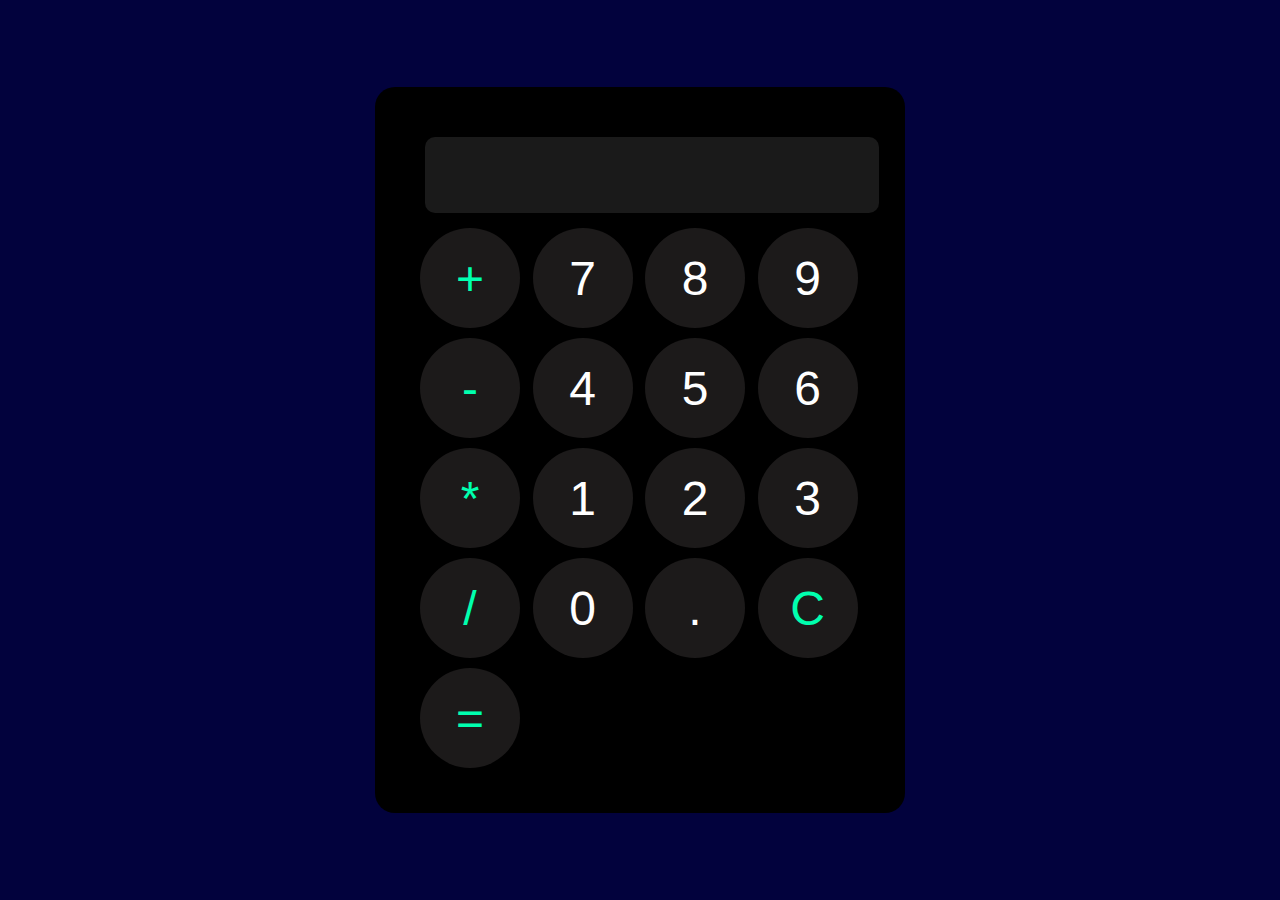
<file: index.html>
<!DOCTYPE html>
<html lang="en">
<head>
    <meta charset="UTF-8">
    <meta name="viewport" content="width=device-width, initial-scale=1.0">
    <link rel="stylesheet" href="style.css">
    <title>Calculator</title>
</head>
<body>
    <div id="cal">
        <input id="display" readonly>
        <div id="keys">
            <button onclick="addtod('+')"id="c">+</button>
            <button onclick="addtod('7')">7</button>
            <button onclick="addtod('8')">8</button>
            <button onclick="addtod('9')">9</button>
            <button onclick="addtod('-')"id="c">-</button>
            <button onclick="addtod('4')">4</button>
            <button onclick="addtod('5')">5</button>
            <button onclick="addtod('6')">6</button>
            <button onclick="addtod('*')" id="c">*</button>
            <button onclick="addtod('1')">1</button>
            <button onclick="addtod('2')">2</button>
            <button onclick="addtod('3')">3</button>
            <button onclick="addtod('/')" id="c">/</button>
            <button onclick="addtod('0')">0</button>
            <button onclick="addtod('.')">.</button>
            <button onclick="cleard()" id="c">C</button>
            <button onclick="calcu()" id="c">=</button>
        </div>
    </div>
    <script src="script.js"></script>
</body>
</html>
</file>
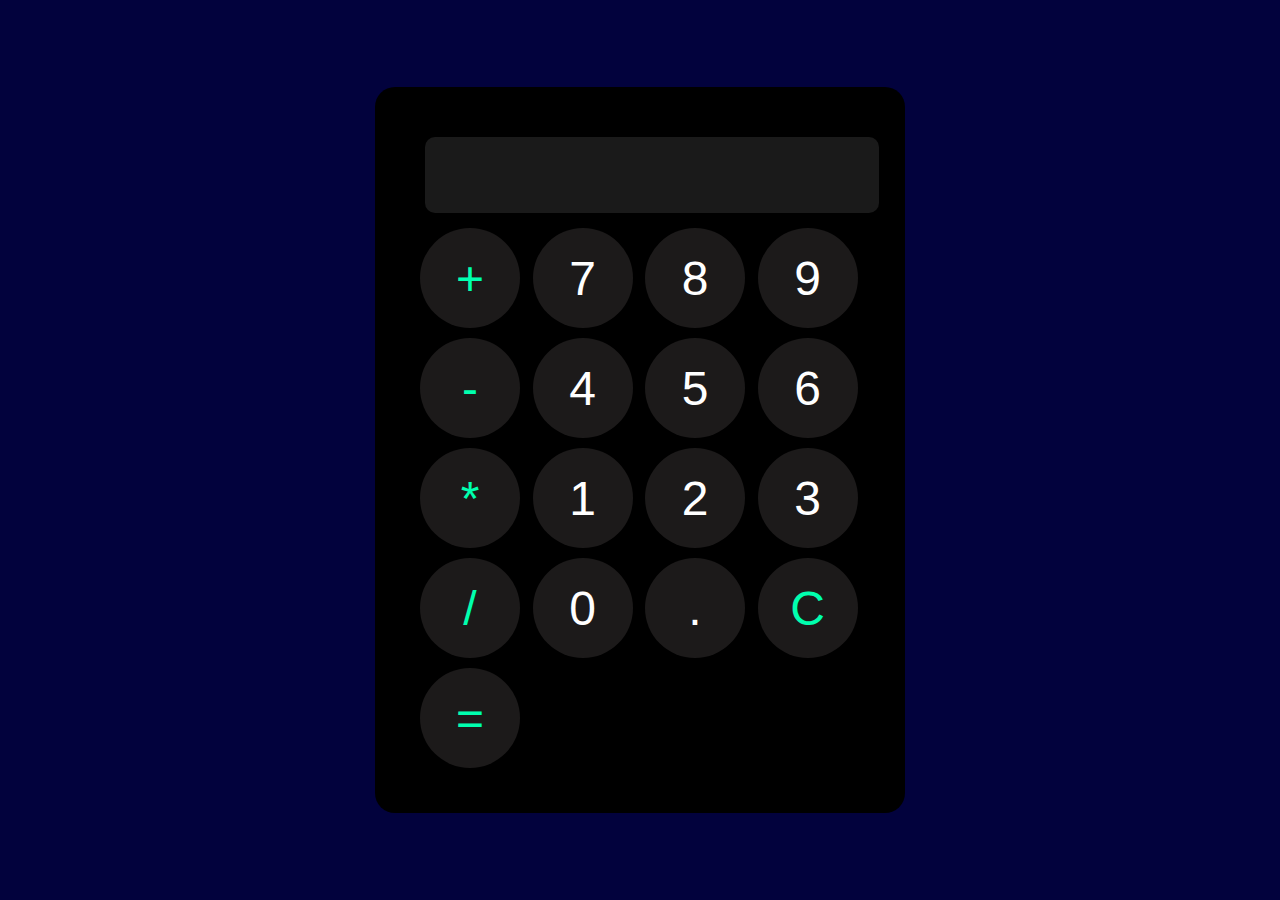
<file: calcu.html>
<!DOCTYPE html>
<html lang="en">
<head>
    <meta charset="UTF-8">
    <meta name="viewport" content="width=device-width, initial-scale=1.0">
    <link rel="stylesheet" href="style.css">
    <title>Calculator</title>
</head>
<body>
    <div id="cal">
        <input id="display" readonly>
        <div id="keys">
            <button onclick="addtod('+')"id="c">+</button>
            <button onclick="addtod('7')">7</button>
            <button onclick="addtod('8')">8</button>
            <button onclick="addtod('9')">9</button>
            <button onclick="addtod('-')"id="c">-</button>
            <button onclick="addtod('4')">4</button>
            <button onclick="addtod('5')">5</button>
            <button onclick="addtod('6')">6</button>
            <button onclick="addtod('*')" id="c">*</button>
            <button onclick="addtod('1')">1</button>
            <button onclick="addtod('2')">2</button>
            <button onclick="addtod('3')">3</button>
            <button onclick="addtod('/')" id="c">/</button>
            <button onclick="addtod('0')">0</button>
            <button onclick="addtod('.')">.</button>
            <button onclick="cleard()" id="c">C</button>
            <button onclick="calcu()" id="c">=</button>
        </div>
    </div>
    <script src="script.js"></script>
</body>
</html>
</file>
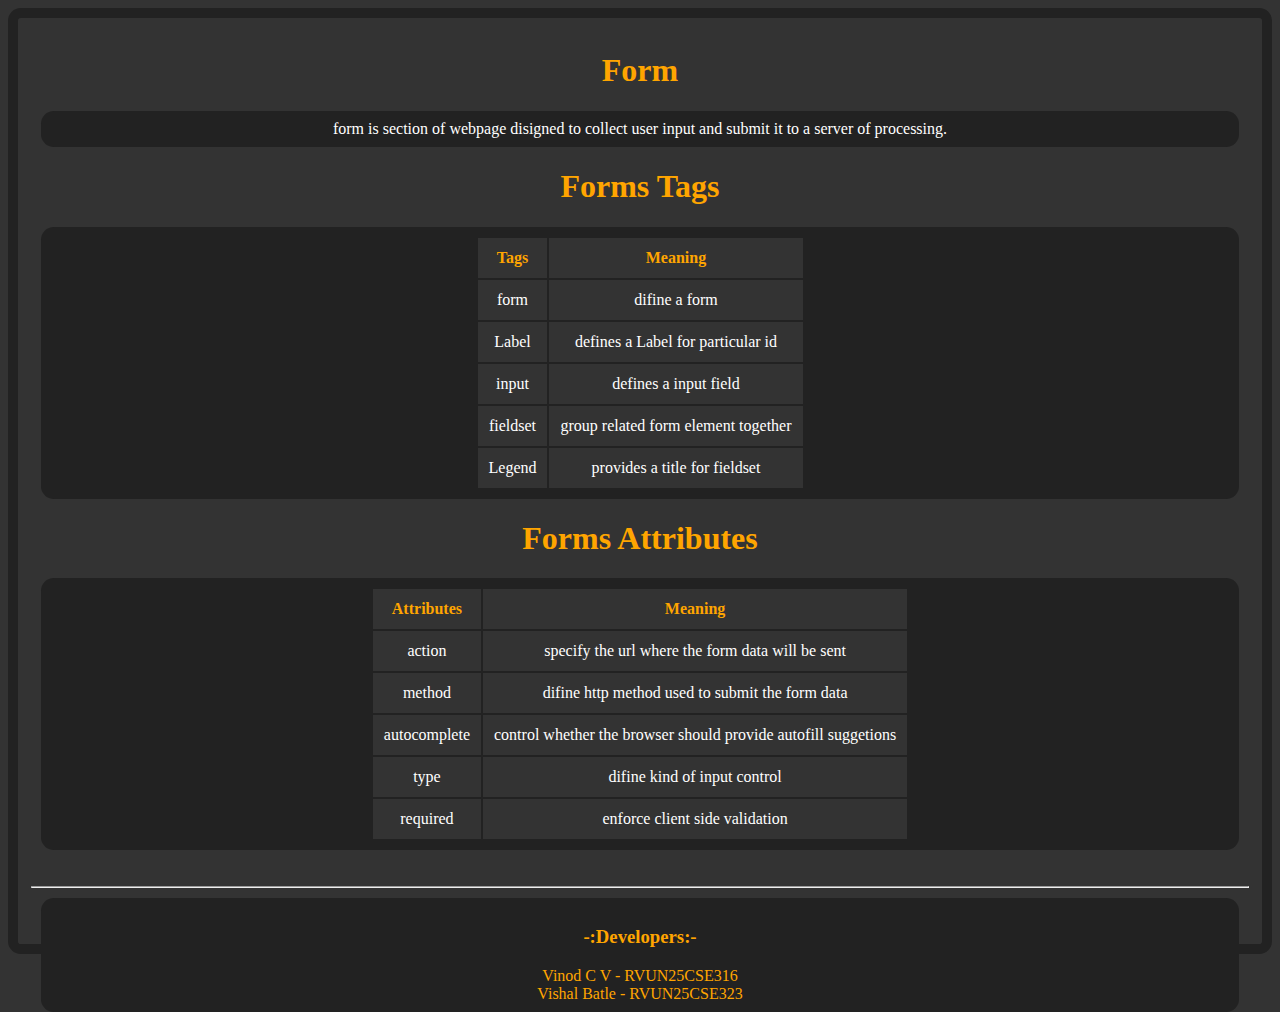
<file: web.html>
<!DOCTYPE html>
<head>
    <title>Static Website</title>
    <style>
        body{
            background-color: #333;
            padding: 1vw;
            color: orange; 
            background-repeat: no-repeat;
            background-size: cover;
            text-align: center;
            height: 100vh;
            border: #222 solid 10px;
            border-radius: 1vw;
        }
        main,p{
            
            background-color: #222;
            padding: 1vh;
            border-radius: 1vw;
            margin: 10px;
            display: flex;
            justify-content: center;
        }
        footer{
            background-color: #222;
            padding: 1vh;
            border-radius: 1vw;
            margin: 10px;
        }
        td,th{
            border: 1px solid #333;
            padding: 10px;
            background-color: #333;
            color: white;
        }
        th{
            color: orange;
        }
        p{
            color: white;
        }
    </style>
</head>
<body>
    <h1>Form</h1>
    <p>form is section of webpage  disigned to collect user input and submit it to a server of processing.</p>
    <h1>Forms Tags </h1>
    <main>
        <table>
            <tr>
                <th>Tags</th>
                <th>Meaning</th>
            </tr>
            <tr>
                <td>form</td>
                <td>difine a form</td>
            </tr>
            <tr>
                <td>Label</td>
                <td>defines a Label for particular id</td>
            </tr>
            <tr>
                <td>input</td>
                <td>defines a input field</td>
            </tr>
            <tr>
                <td>fieldset</td>
                <td>group related form element together</td>
            </tr>
            <tr>
                <td>Legend</td>
                <td>provides a title for fieldset</td>
            </tr>
        </table>
    </main>
    <h1>Forms Attributes</h1>
    <main>
        <table>
            <tr>
                <th>Attributes</th>
                <th>Meaning</th>
            </tr>
            <tr>
                <td>action</td>
                <td>specify the url where the form data will be sent</td>
            </tr>
            <tr>
                <td>method</td>
                <td>difine http method used to submit the form data</td>
            </tr>
            <tr>
                <td>autocomplete</td>
                <td>control whether the browser should provide autofill suggetions</td>
            </tr>
            <tr>
                <td>type</td>
                <td>difine kind of input control </td>
            </tr>
            <tr>
                <td>required</td>
                <td>enforce client side validation</td>
            </tr>
        </table>
    </main><br><hr>
    <footer><h3><b>-:Developers:-</b></h3>Vinod C V - RVUN25CSE316<br>Vishal Batle - RVUN25CSE323</footer>
</body>
</html>
</file>
<file: style.css>
body{
    margin: 0;
    display: flex;
    color: #fff;
    justify-content: center;
    align-items: center;
    height: 100vh;
    background-color: rgb(2, 2, 61);
}

button{
    width: 100px;
    height: 100px;
    border: none;
    border-radius: 50px;
    background-color: rgb(28, 26, 26);
    color: #fff;
    font-size: 3em;
    cursor: pointer;
}

#cal{
    border-radius: 20px;
    width: 450px;
    height: auto;
    background-color: black;
    padding: 40px;
}
#display{
    background-color: rgb(26, 26, 26);
    color: #00ffae;
    width: 100%;
    font-size: 4em;
    text-align: right;
    margin: 10px;
    border: none;
    border-radius: 10px;
}
#keys{
    display: grid;
    grid-template-columns: repeat(4,1fr);
    row-gap: 10px;
    column-gap: 10px;
    padding: 5px;
}
#c{
    color: #00ffae;
}

button:hover{
    background-color: #016948;
}
</file>
